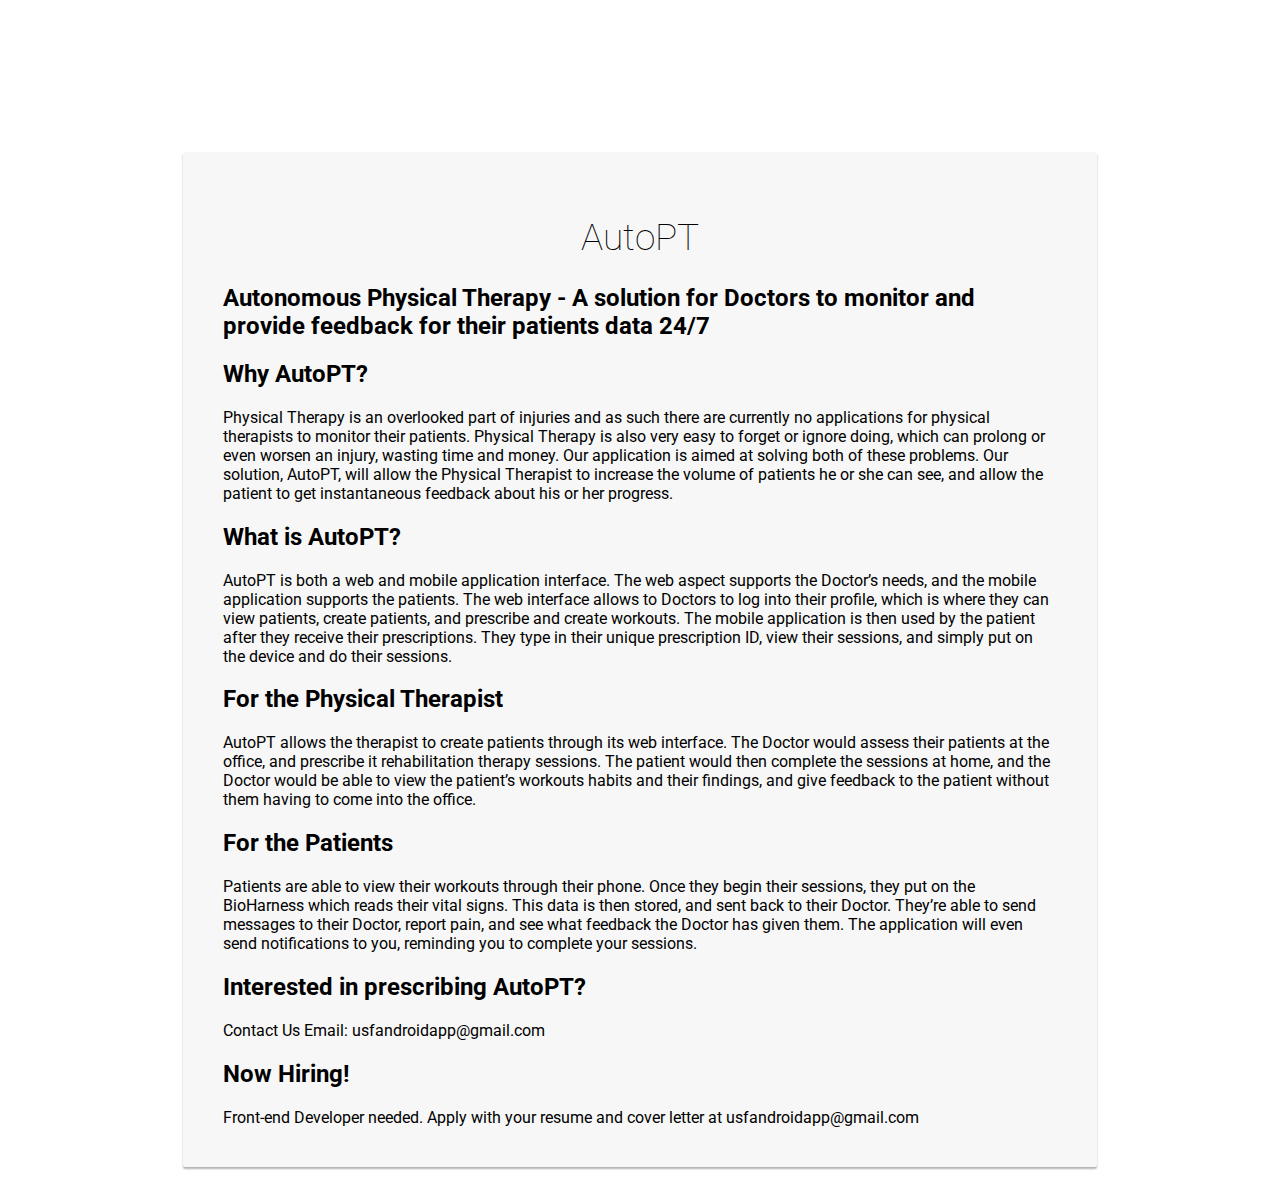
<file: website/about.html>
<!DOCTYPE html>
<html>

<head>

  <meta charset="UTF-8">

  <title>About</title>

  <link rel='stylesheet' href='http://codepen.io/assets/libs/fullpage/jquery-ui.css'>

    <link rel="stylesheet" href="css/style.css" media="screen" type="text/css" />

	<style>
	</style>

</head>

<body>
  <div class="login-card" style="width:66%">
  	<?php include 'includes.php'; ?>
  	<h1>AutoPT</h1>
  	<h2> Autonomous Physical Therapy - A solution for Doctors to monitor and provide feedback for their patients data 24/7 </h2>


	<h2>Why AutoPT?</h2>
	Physical Therapy is an overlooked part of injuries and as such there are currently no applications for physical therapists to monitor their patients. Physical Therapy is also very easy to forget or ignore doing, which can prolong or even worsen an injury, wasting time and money. Our application is aimed at solving both of these problems. Our solution, AutoPT, will allow the Physical Therapist to increase the volume of patients he or she can see, and allow the patient to get instantaneous feedback about his or her progress.

	<h2>What is AutoPT?</h2>
	AutoPT is both a web and mobile application interface. The web aspect supports the Doctor’s needs, and the mobile application supports the patients. The web interface allows to Doctors to log into their profile, which is where they can view patients, create patients, and prescribe and create workouts. The mobile application is then used by the patient after they receive their prescriptions. They type in their unique prescription ID, view their sessions, and simply put on the device and do their sessions.  

	<h2>For the Physical Therapist</h2>

	AutoPT allows the therapist to create patients through its web interface. The Doctor would assess their patients at the office, and prescribe it rehabilitation therapy sessions. The patient would then complete the sessions at home, and the Doctor would be able to view the patient’s workouts habits and their findings, and give feedback to the patient without them having to come into the office.			 

	<h2>For the Patients</h2>
	Patients are able to view their workouts through their phone. Once they begin their sessions, they put on the BioHarness which reads their vital signs. This data is then stored, and sent back to their Doctor. They’re able to send messages to their Doctor, report pain, and see what feedback the Doctor has given them. The application will even send notifications to you, reminding you to complete your sessions.

	<h2>Interested in prescribing AutoPT?</h2>
	Contact Us
	Email: usfandroidapp@gmail.com

	<h2>Now Hiring!</h2>
	Front-end Developer needed.
	Apply with your resume and cover letter at usfandroidapp@gmail.com

</div>

  <script src='http://codepen.io/assets/libs/fullpage/jquery_and_jqueryui.js'></script>

</body>

</html>
</file>
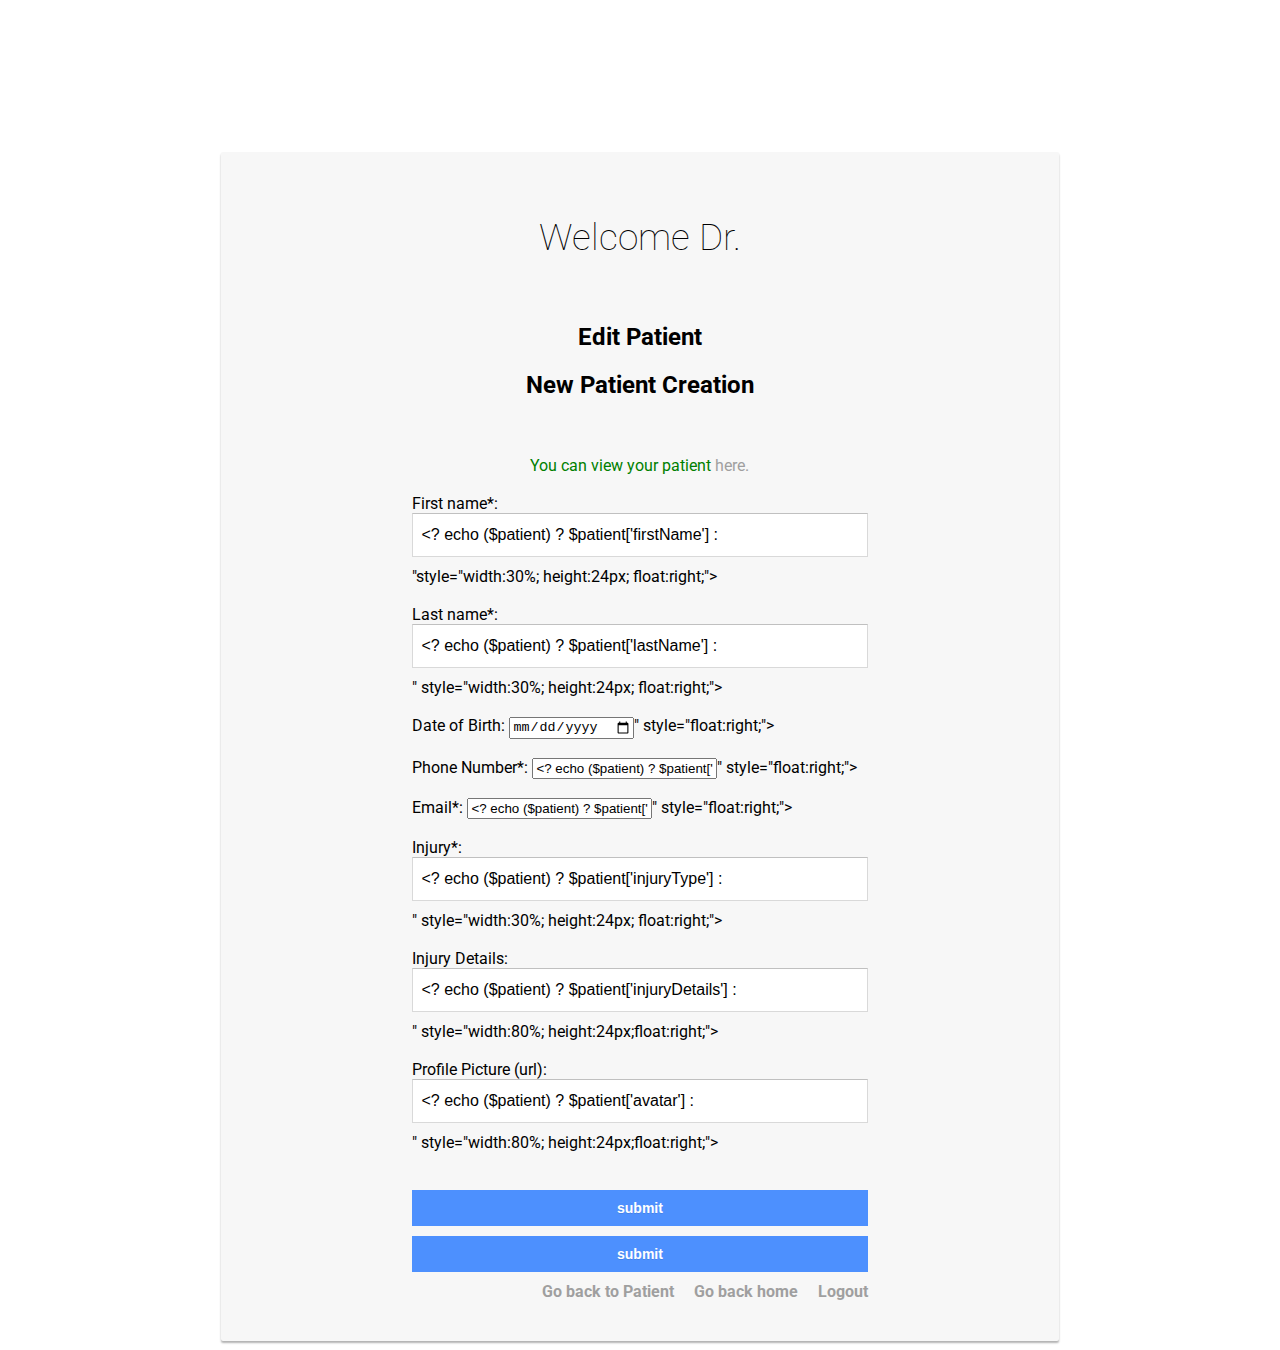
<file: website/add.html>
<!DOCTYPE html>
<html>

<head>

  <meta charset="UTF-8">



  <link rel='stylesheet' href='http://codepen.io/assets/libs/fullpage/jquery-ui.css'>

    <link rel="stylesheet" href="css/style.css" media="screen" type="text/css" />

	<style>
		.failure {
			text-align: center;
			margin-bottom: 20px;
			font-family: 'Roboto', sans-serif;
		}
		.login-card {
			width: 60%;
		}
	</style>

</head>

<body>
  <div class="login-card">
  	<?php include 'includes.php'; ?>
    <h1>Welcome Dr. <? echo $_SESSION['doctor']['lastName']; ?></h1><br>

    <? 
    	$post = $_POST;
    	$drId = $_SESSION['doctor']['id'];

    	if ($_GET['p']) {
    		$pId = $_GET['p'];
    		authenticate($pId, $drId);
    			
    		$result = dbFetch("SELECT * from patients where id='$pId'");
    		$patient = $result[0];
    	}

    	if ($post) {

			$validation = validateUserData($post);
			if ($validation['success'] == true) {

				$firstName = $post['firstName'];
				$lastName = $post['lastName'];
				$injuryType = $post['injuryType'];
				$injuryDetails = $post['injuryDetails'];
				$age = $post['age'];
				$avatar = $post['profileUrl'];
				$email = $post['email'];
				$phoneNumber = $post['phoneNumber'];


				if ($patient) {
					$query = "UPDATE patients SET firstName='$firstName', lastName='$lastName', injuryType='$injuryType', injuryDetails='$injuryDetails', age='$age', phoneNumber='$phoneNumber', avatar='$avatar', email='$email' WHERE id='$pId'";

					$result = dbQuery($query);
					newLocation('/patients?id='.$pId);
				}


				$query = "INSERT INTO patients (doctorId, firstName, lastName, injuryType, injuryDetails, age, email, phoneNumber, avatar) VALUES ('$drId', '$firstName', '$lastName', '$injuryType', '$injuryDetails', '$age', '$email', '$phoneNumber', '$avatar')";

				$result = dbQuery($query);

				if ($result['success'] == true) {
					$query = "SELECT id, firstName, lastName FROM patients WHERE doctorId='$drId' ORDER BY id DESC LIMIT 1";
					$patients = dbFetch($query);
					
					$newpId = $patients[0]['id'];
					$token = generateToken($newpId);
					
					$query = "UPDATE patients SET loginToken='$token' WHERE id='$newpId'";
					$result = dbQuery($query);
					
					$sFlag = "You have succesfully added patient " . $patients[0]['firstName'] . ' ' . $patients[0]['lastName'] . "\nYour patients login token is " . $token;

				} else {
					$eFlag = 'An error has occured. Please wait and try again later.';
				}
			} else {
				$eFlag = 'Some of your data was not properly typed in. Please try again.';
			}
 
    	}
    ?>
	    <div class="input" style="width:60%; padding-left: 20%">
	    	<div class="header" style="text-align:center"> 
	    	<? if ($patient) { ?> <h2>Edit Patient</h2> <title>Edit Patient</title>
	    	<? } else { ?> <h2>New Patient Creation</h2> <title>Add Patient</title><? } ?> </div> 

	    	<? if ($eFlag != NULL) ?> 
	    		<div class="warning" style="text-align:center"> <font color="red"><h3><? echo $eFlag; ?></h3></font></div><br>
	    	<? if ($sFlag != NULL) { ?> 
	    		<div class="success" style="text-align:center"> 
	    			<font color="green"> 
	    				<h3><? echo $sFlag; ?></h3>
	    				You can view your patient <a href="<? echo $SERVER['HTTP_HOST'] . '/patients?id=' . $newpId; ?>"> here.</a>
	    			</font>
	    		</div>
	    		<br>
	    	<? } else { ?>
	    	<form method="post">
	    		First name*: <input type="text" name="firstName" value="<? echo ($patient) ? $patient['firstName'] : "" ?>"style="width:30%; height:24px; float:right;"><br><br>
				Last name*: <input type="text" name="lastName" value="<? echo ($patient) ? $patient['lastName'] : "" ?>" style="width:30%; height:24px; float:right;"><br><br>
				Date of Birth: <input type="date" name="age" value="<? echo ($patient) ? $patient['age'] : "" ?>" style="float:right;"><br><br>
				Phone Number*: <input type="tel" name="phoneNumber" value="<? echo ($patient) ? $patient['phoneNumber'] : "" ?>" style="float:right;"><br><br>
				Email*: <input type="email" name="email" value="<? echo ($patient) ? $patient['email'] : "" ?>" style="float:right;"><br><br>
				Injury*: <input type="text" name="injuryType" value="<? echo ($patient) ? $patient['injuryType'] : "" ?>" style="width:30%; height:24px; float:right;"><br><br>
				Injury Details: <br><input type="text" name="injuryDetails" value="<? echo ($patient) ? $patient['injuryDetails'] : "" ?>" style="width:80%; height:24px;float:right;"><br><br>
				Profile Picture (url): <br><input type="text" name="profileUrl" value="<? echo ($patient) ? $patient['avatar'] : "" ?>" style="width:80%; height:24px;float:right;">
				<br><br><br>

				<? if ($patient) { ?> <input type="submit" name="update" class="login login-submit" value="submit">
				<? } else { ?> <input type="submit" name="add" class="login login-submit" value="submit"> <? } ?>
	    	</form>
	    	<? } ?>
	    	
	    	<a href="<? echo $SERVER['HTTP_HOST'].'/login.html?logout=true' ?>" style="float:right"> <b>Logout        </b> </a>        
	    	<a href="<? echo $SERVER['HTTP_HOST'].'/home' ?>" style="float:right; padding-right:20px;"> <b>Go back home</b> </a> 
	    	<? if ($patient) { ?> <a href="<? echo $SERVER['HTTP_HOST'].'/patients?id=' . $pId; ?>" style="float:right; padding-right:20px;"> <b>Go back to Patient</b> </a> <? } ?>

	    </div>

</div>

<!-- <div id="error"><img src="https://dl.dropboxusercontent.com/u/23299152/Delete-icon.png" /> Your caps-lock is on.</div> -->

  <script src='http://codepen.io/assets/libs/fullpage/jquery_and_jqueryui.js'></script>

</body>

</html>
</file>
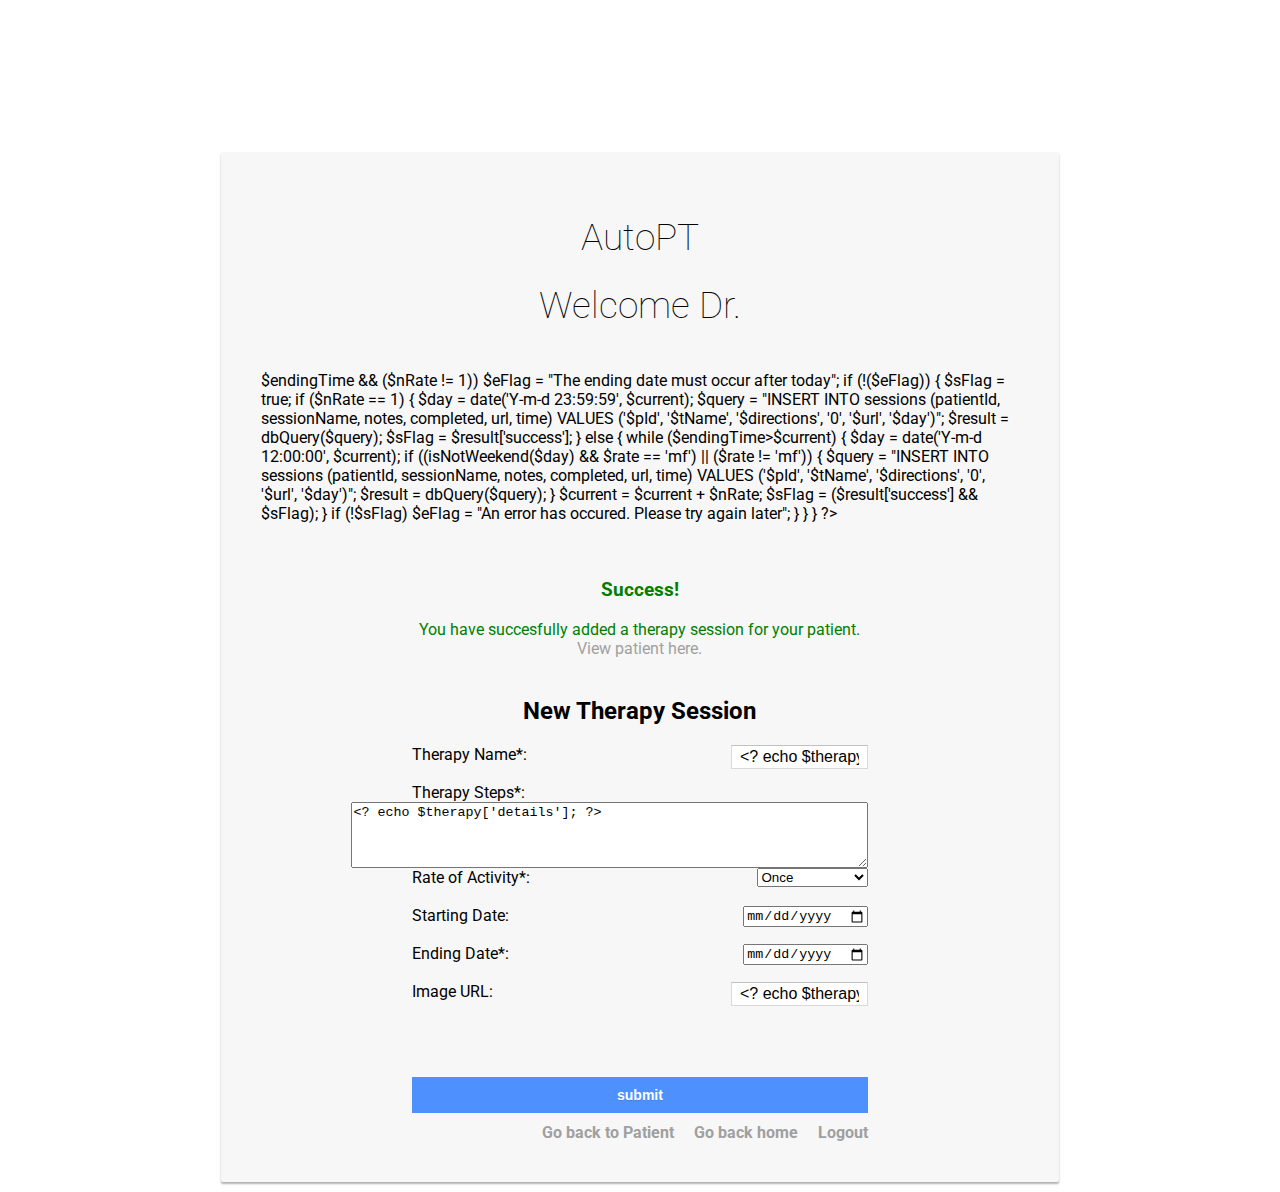
<file: website/add_therapy.html>
<!DOCTYPE html>
<html>

<head>

  <meta charset="UTF-8">

  <title>Create Therapy Session</title>

  <link rel='stylesheet' href='http://codepen.io/assets/libs/fullpage/jquery-ui.css'>

    <link rel="stylesheet" href="css/style.css" media="screen" type="text/css" />

	<style>
		.failure {
			text-align: center;
			margin-bottom: 20px;
			font-family: 'Roboto', sans-serif;
		}
		.login-card {
			width: 60%;
		}
	</style>

</head>

<body>
  <div class="login-card">
  	<?php include 'includes.php'; ?>
  	<h1>AutoPT</h1>
    <h1>Welcome Dr. <? echo $_SESSION['doctor']['lastName']; ?></h1><br>

    <? 
    	$post = $_POST;
    	$drId = $_SESSION['doctor']['id'];
    	$pId = $_GET['p'];

    	authenticate($pId, $drId);

    	if ($post) {
    		if ($post['tName']) $tName = $post['tName']; else $eFlag = "Sessions need a title";
    		if ($post['directions']) $directions = $post['directions']; else $eFlag = "Sessions needs directions";
    		$url = ($post['video']) ? $post['video'] : "";

    		$rate = $post['rate'];
    		switch($rate) {
    			case 'once':
    				$nRate = 1;
    				break;
    			case 'daily':
    				$nRate = 60*60*24;
    				break;
    			case 'biW':
    				$nRate = 60*60*24*3;
    				break;
    			case 'mf':
    				$nRate = 60*60*24;
    				break;
      			case 'weekly':
    				$nRate = 60*60*24*7;
    				break; 
    			case 'biM':
    				$nRate = 60*60*24*14;
    				break; 				
    		}
    		$today = strtotime(date('Y-m-d'));
    		$current = strtotime($post['startingDate']);
    		$endingTime = strtotime($post['endingDate']);

    		if ($today > $endingTime && ($nRate != 1)) $eFlag = "The ending date must occur after today";

    		if (!($eFlag)) {
    			$sFlag = true;
    			if ($nRate == 1) {
	    			$day = date('Y-m-d 23:59:59', $current);    	
    				$query = "INSERT INTO sessions (patientId, sessionName, notes, completed, url, time) VALUES ('$pId', '$tName', '$directions', '0', '$url', '$day')";
	    			$result = dbQuery($query);
	    			$sFlag = $result['success'];
    			} else {
    				while ($endingTime>$current) {
    					$day = date('Y-m-d 12:00:00', $current);  
    					
    					if ((isNotWeekend($day) && $rate == 'mf') || ($rate != 'mf')) {
		    				$query = "INSERT INTO sessions (patientId, sessionName, notes, completed, url, time) VALUES ('$pId', '$tName', '$directions', '0', '$url', '$day')";
		    				$result = dbQuery($query);
		    			}

		    			$current = $current + $nRate;
		    			$sFlag = ($result['success'] && $sFlag);
	    			}
	    			if (!$sFlag) $eFlag = "An error has occured. Please try again later";
		    	}
	    	}
    	}
    ?>
	    <div class="input" style="width:60%; padding-left: 20%">
	    	

	    	<? if ($eFlag != NULL) ?> 
	    		<div class="warning" style="text-align:center"> <font color="red"><h3><? echo $eFlag; ?></h3></font></div><br>
	    	<? if ($sFlag) { ?> 
	    		<div class="success" style="text-align:center"> 
	    			<font color="green"> 
	    				<h3> Success! </h3>
	    				You have succesfully added a therapy session for your patient. 
	    				<a href="<? echo $SERVER['HTTP_HOST'] . '/patients?id=' . $pId; ?>"> View patient here.</a>
	    			</font>
	    		</div>
	    		<br>
	    	<? } else { ?>

	    	<form method="post" id="newTherapy">
	    	<div class="create" style="width:100%">
	    		<? if ($_GET['t']) {
	    				$tId = $_GET['t'];
	    				$query = "SELECT * from defaultSessions WHERE id='$tId'";
	    				$results = dbFetch($query);
	    				$therapy = $results[0];
	    			} 
	    		?>
    			<div class="header" style="text-align:center"> <h2>New Therapy Session</h2> </div>
	    		Therapy Name*: <input type="text" name="tName" value="<? echo $therapy['sessionName']; ?>" style="width:30%; height:24px; float:right;"><br><br>
				Therapy Steps*: <textarea rows="4" cols="62" name="directions" form="newTherapy" style="float:right;"><? echo $therapy['details']; ?></textarea><br><br><br><br>
				Rate of Activity*: <select name="rate" size="1" style="float:right;">
								<option value="once">Once</option>
								<option value="daily">Daily</option>
								<option value="mf">Monday-Friday</option>
								<option value="biW">Bi-Weekly</option>
								<option value="weekly">Weekly</option>
								<option value="biM">Bi-Monthly</option>
							</select><br><br>
				Starting Date: <input type="date" name="startingDate" value="<? echo date('Y-m-d'); ?>" style="float:right;"><br><br>
				Ending Date*: <input type="date" name="endingDate" value="<? echo date('Y-m-d'); ?>" style="float:right;"><br><br>
				Image URL: <input type="text" name="video" value="<? echo $therapy['video']; ?>" style="width:30%; height:24px; float:right;"><br><br>
				<br><br><br>
			</div>
			<input type="submit" name="add" class="login login-submit" value="submit" style="width:20; margin-left: auto; margin-right: auto;">
	    	</form>
	    	<? } ?>
	    	<a href="<? echo $SERVER['HTTP_HOST'].'/login.html?logout=true' ?>" style="float:right"> <b>Logout        </b> </a>        
	    	<a href="<? echo $SERVER['HTTP_HOST'].'/home' ?>" style="float:right; padding-right:20px;"> <b>Go back home</b> </a> 
	    	<a href="<? echo $SERVER['HTTP_HOST'].'/patients?id=' . $pId; ?>" style="float:right; padding-right:20px;"> <b>Go back to Patient</b> </a> 
	    </div>

</div>

<!-- <div id="error"><img src="https://dl.dropboxusercontent.com/u/23299152/Delete-icon.png" /> Your caps-lock is on.</div> -->

  <script src='http://codepen.io/assets/libs/fullpage/jquery_and_jqueryui.js'></script>

</body>

</html>
</file>
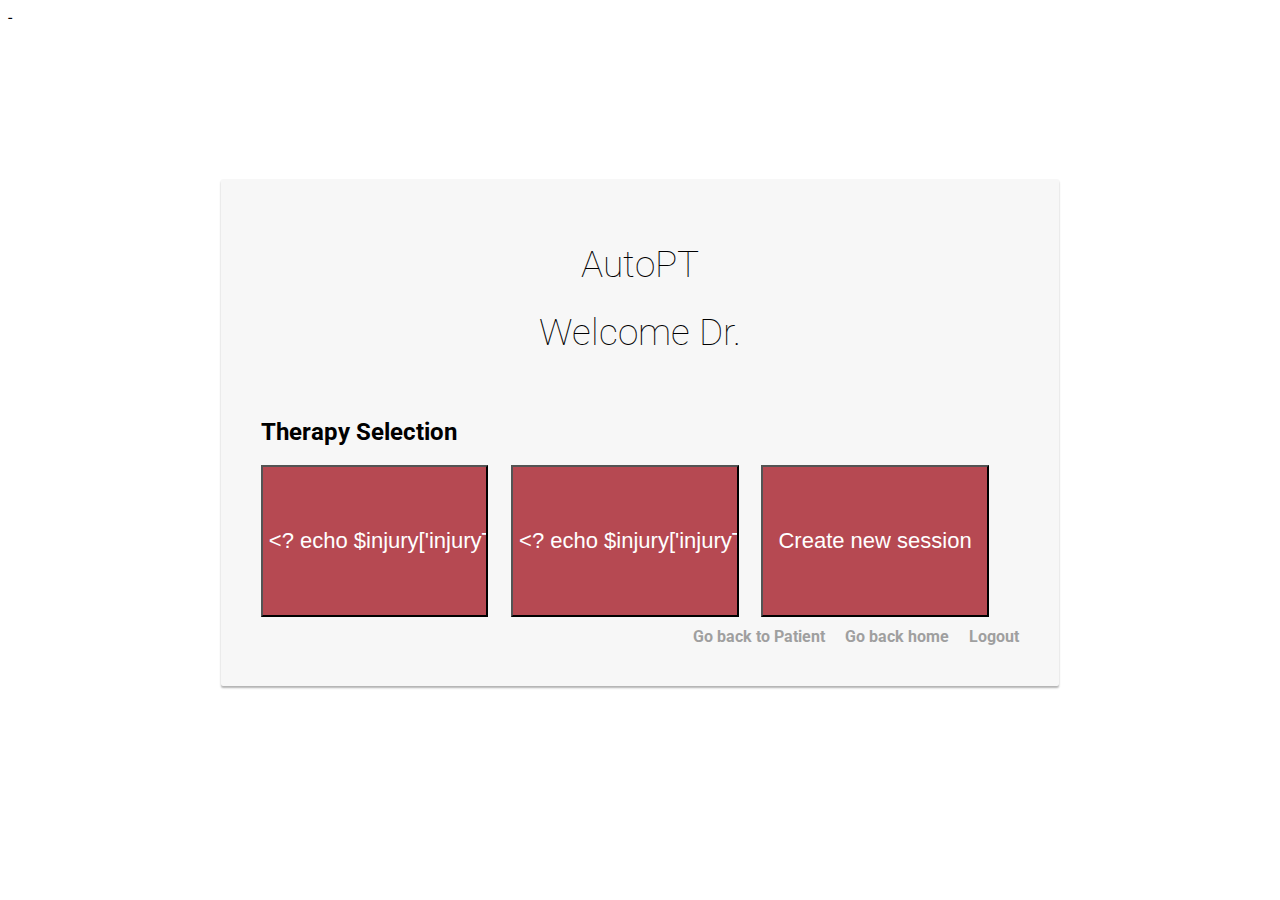
<file: website/injury.html>
-<!DOCTYPE html>
<html>

<head>

  <meta charset="UTF-8">

  <link rel='stylesheet' href='http://codepen.io/assets/libs/fullpage/jquery-ui.css'>

    <link rel="stylesheet" href="css/style.css" media="screen" type="text/css" />

	<style>
		.failure {
			text-align: center;
			margin-bottom: 20px;
			font-family: 'Roboto', sans-serif;
		}
		.login-card {
			width: 60%;
		}
		.funcButtons {
			height:152px;
			font-size:22px;
			color:white;
			margin-right: 3%;
			float: left;

		}
		.login-card input[type=submit] {
			width: 30% !important;
		}
		.funcButtons:hover {
			background-color:#D17081 !important;
		}
	</style>

</head>

<body>
  <div class="login-card">
  	<?php include 'includes.php'; ?>
  	<h1>AutoPT</h1>
    <h1>Welcome Dr. <? echo $_SESSION['doctor']['lastName']; ?></h1><br>
	<h2>Therapy Selection</h2> <title>Create Session</title>
    <? 
    	$pId = $_GET['p'];
    	$drId = $_SESSION['doctor']['id'];
    	authenticate($pId, $drId);

    	if ($_POST['injury'] == "Create new session") {
    		newLocation('/add_therapy?p='.$pId);
    	} else if ($_POST['injury']) {
    		newLocation('/injury?p='.$pId.'&i='.$_POST['injury']);
    	} else if ($_POST['therapy']) {
    		newLocation('/add_therapy?p='.$pId.'&t='.$_POST['tId']);
    	}

    	if ($_GET['i']) {
    		$iType = $_GET['i'];
    		$query = "SELECT * FROM defaultSessions WHERE injuryType='$iType'";
    	} else {
    		$query = "SELECT DISTINCT injuryType FROM defaultSessions";
    	}
    	$injuries = dbFetch($query);
    ?> 

    <?
    	foreach ($injuries as $injury) {
    ?>
        <form method="post">
	    	<? if ($iType) { ?>
	    		<input type="hidden" name="tId" value="<? echo $injury['id']; ?>">
	    		<input type="submit" name="therapy" class="funcButtons a" value="<? echo $injury['injuryType'] . ' - ' . $injury['sessionName']; ?>" style="background-color: #B64952;">
	    	<? } else { ?>
	    		<input type="submit" name="injury" class="funcButtons a" value="<? echo $injury['injuryType']; ?>" style="background-color: #B64952;">
	    	<? } ?>
    	</form>
    <? } ?>
    	<form method="post">
    		<input type="submit" name="injury" class="funcButtons a" value="Create new session" style="background-color: #B64952;">
    	</form>
		<a href="<? echo $SERVER['HTTP_HOST'].'/login.html?logout=true' ?>" style="float:right"> <b>Logout</b> </a> 
		<a href="<? echo $SERVER['HTTP_HOST'].'/home' ?>" style="float:right; padding-right:20px;"> <b>Go back home</b> </a> 
    	<a href="<? echo $SERVER['HTTP_HOST'].'/patients?id=' . $pId; ?>" style="float:right; padding-right:20px;"> <b>Go back to Patient</b> </a> 
</div>

<!-- <div id="error"><img src="https://dl.dropboxusercontent.com/u/23299152/Delete-icon.png" /> Your caps-lock is on.</div> -->

  <script src='http://codepen.io/assets/libs/fullpage/jquery_and_jqueryui.js'></script>

</body>

</html>
</file>
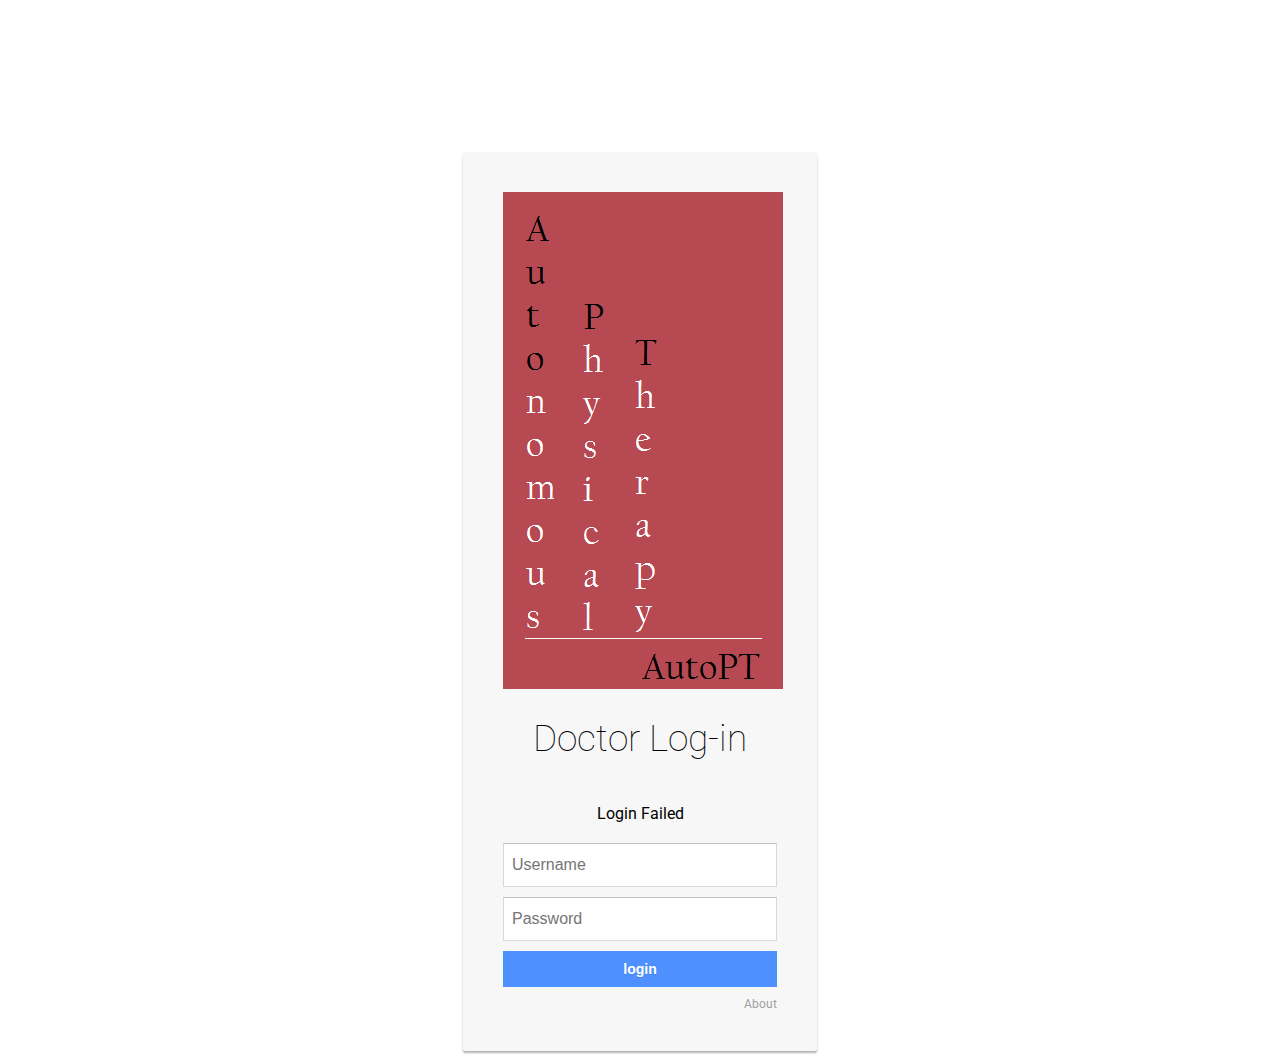
<file: website/login.html>
<!DOCTYPE html>
<html>

<head>

  <meta charset="UTF-8">

  <title>Auto PT Login</title>

  <link rel='stylesheet' href='http://codepen.io/assets/libs/fullpage/jquery-ui.css'>

    <link rel="stylesheet" href="css/style.css" media="screen" type="text/css" />

	<style>
		.failure {
			text-align: center;
			margin-bottom: 20px;
			font-family: 'Roboto', sans-serif;
		}
	</style>

</head>

<body>
  <div class="login-card">
  	 <img src="images/BigLogo.png" alt="logo">
    <h1>Doctor Log-in</h1><br>

    	<?php 
    	if($_POST['logout'] == true) {
    		session_destroy();
    	}

    	include 'includes.php';
		if ($_POST) {
			$user = $_POST['user'];
			$pass = $_POST['password'];
	
			$query = "SELECT * FROM doctors WHERE username='$user' and password='$pass'";

			$login = dbFetch($query);

			if ($login[0]['id']) {
				$_SESSION['doctor'] = $login[0];
				newLocation('/home');
			} else {
				?>
				<div class="failure">Login Failed</div>
				<?
			}
		}  	
	?>

 
  <form method="post">
    <input type="text" name="user" id="user" placeholder="Username">
    <input type="password" name="password" id="password" placeholder="Password">
    <input type="submit" name="login" class="login login-submit" value="login">
  </form>

  <div class="login-help">
    <a href="http://usfandroidapp.net63.net/about" style="float:right">About</a>
  </div>
</div>

  <script src='http://codepen.io/assets/libs/fullpage/jquery_and_jqueryui.js'></script>

</body>

</html>
</file>
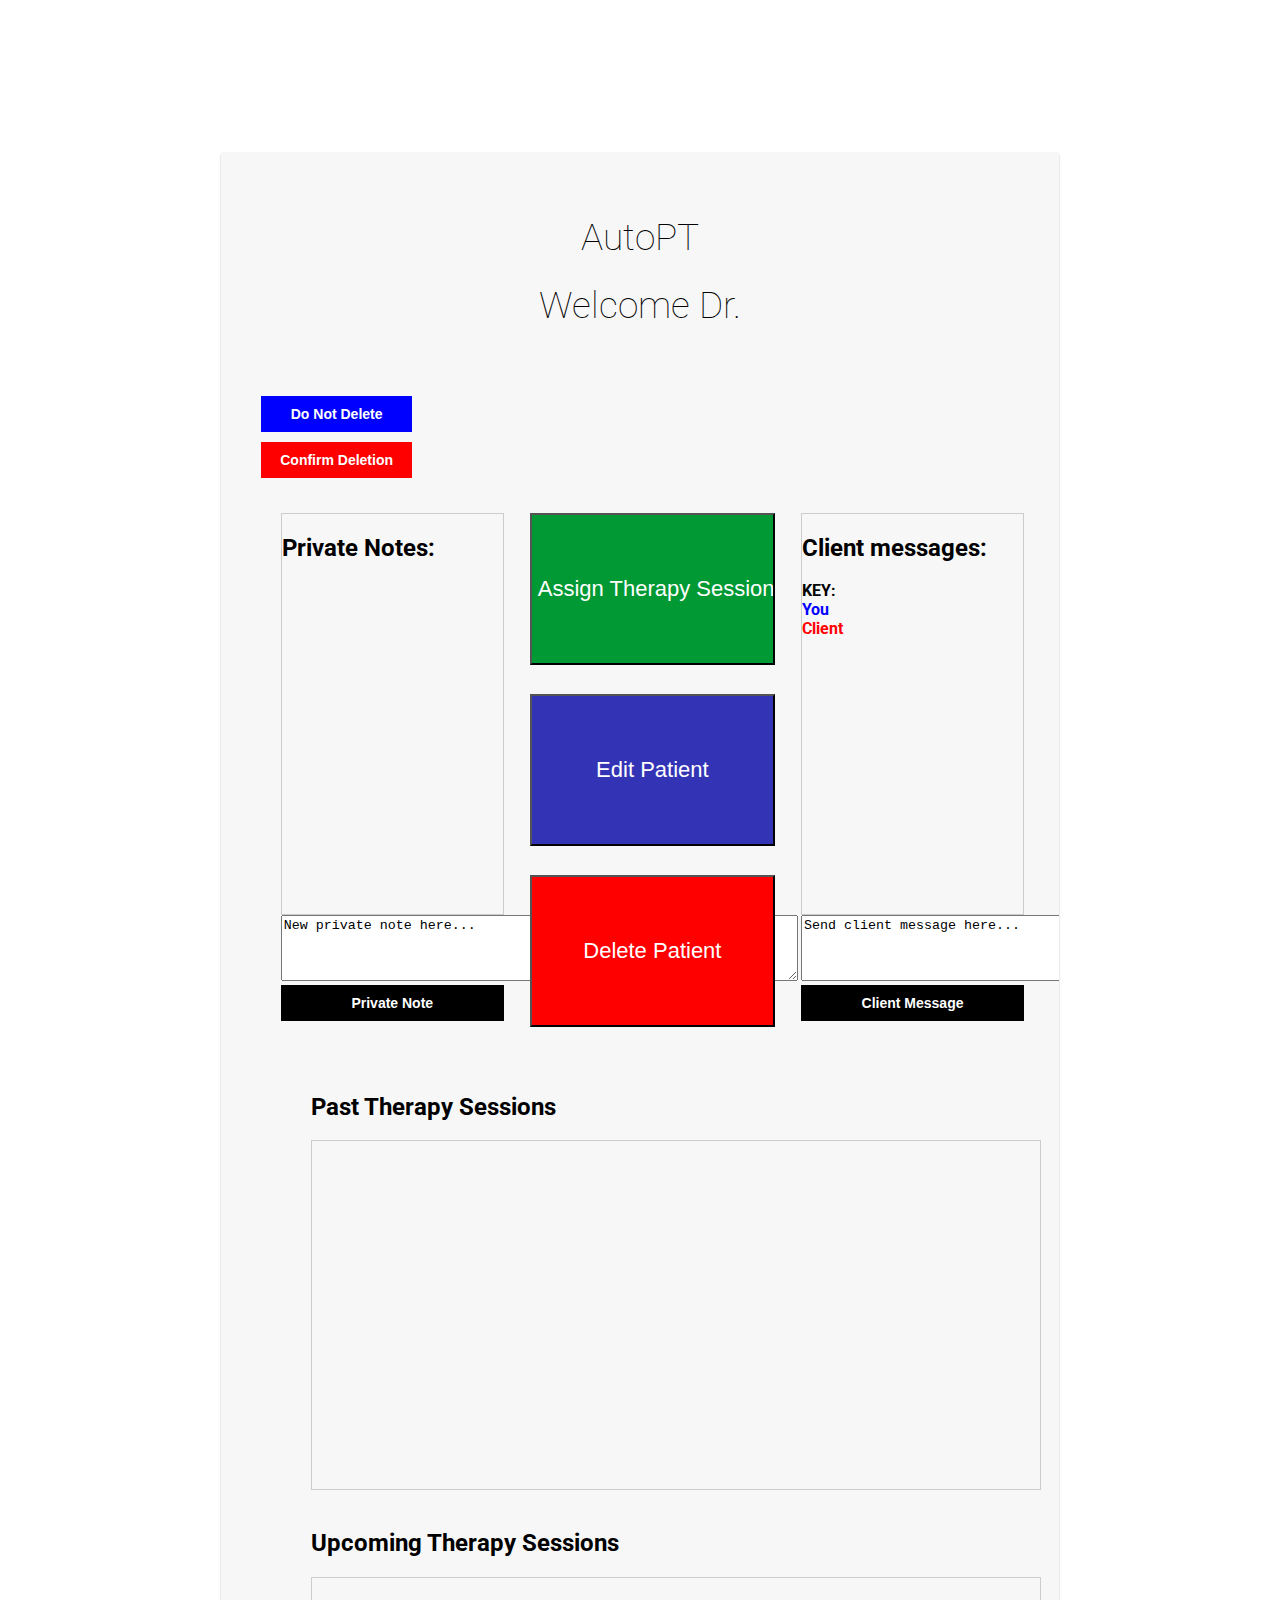
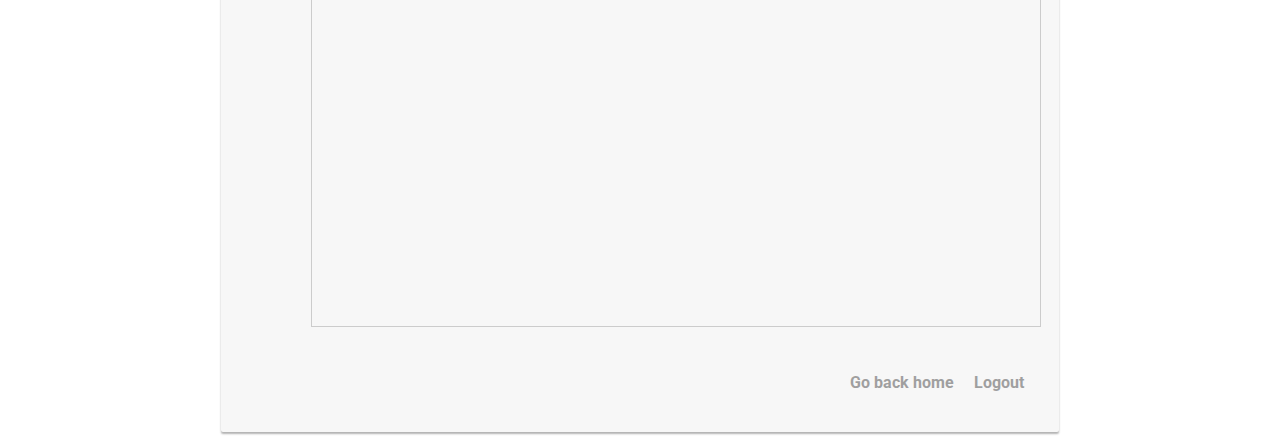
<file: website/patients.html>
<!DOCTYPE html>
<html>

<head>

  <meta charset="UTF-8">
  <?php include 'includes.php';?>
 
  <link rel='stylesheet' href='http://codepen.io/assets/libs/fullpage/jquery-ui.css'>

    <link rel="stylesheet" href="css/style.css" media="screen" type="text/css" />

	<style>
		.login-card {
			width: 60%;
		}
		.mainContent {
			padding: 25px 0px 30px 20px;
			width:98%;
		}
		.notes {
			height:400px;
			word-wrap: break-word;
			border:1px solid #ccc;
			overflow:auto;
		}
		.notes2 {
			height:400px;
			word-wrap: break-word;
			border:1px solid #ccc;
			overflow:auto;
		}		
		.funcButtons {
			height:152px;
			width:315px;
			font-size:22px;
			color:white;
		}
		.workouts {
			padding: 36px 0px 0px 30px;
			float:left;
			width:100%;
			height: 900px;
		}
		.session {
			width:94%;
			height:37%;
			padding-top:15px;
			padding-right:15px;
			padding-left:15px;
			word-wrap: break-word;
			border:1px solid #ccc;
			overflow:auto;			
		}
		.a:hover {background-color: #007A29 !important;}
		.b:hover {background-color: #1919AC !important;}
		.c:hover {background-color: #CC0000 !important;}
		.messages:hover {background-color: white !important; color: black !important; border:1px solid #ccc;}
	</style>
</head>

<body>
  <div class="login-card">
  	<h1>AutoPT</h1>
    <h1>Welcome Dr. <? echo $_SESSION['doctor']['lastName']; ?></h1><br>

    <? 
    	$pId = $_GET['id'];
		$drId = $_SESSION['doctor']['id'];
		authenticate($pId, $drId);

    	$patients = dbFetch("SELECT * FROM patients WHERE id='$pId'");
    	$patient = $patients[0];

    	$query = "UPDATE sessions SET completed='1' where time < CURRENT_DATE";
    	dbQuery($query);

    	updateUnseenDrMsgs($drId, $pId);
    ?>

    <div class="pTable" style="padding-bottom:25px; padding-left:22%;">
		<? generateTable($patient); ?>
	</div>

	<?
    	if ($_POST['privateMessage']) {
    		insertMessage($drId, $pId, 1, $_POST['privateMessage']);
    	}

    	if ($_POST['clientMessage']) {
    		insertMessage($drId, $pId, 0, $_POST['clientMessage']);
    	}

    	if ($_POST['therapy'] == "Assign Therapy Session") {
    		newLocation('/injury?p='.$pId);
    	}

    	if ($_POST['edit'] == "Edit Patient") {
    		newLocation('/add?p='.$pId);
    	}

    	if ($_POST['delete'] == "Delete Patient") {
    		?>
    		<form method="post">
	    		<input type="submit" name="delete" class="login login-submit" value="Do Not Delete" style="width:20%;  background-color: blue;">
	    		<input type="submit" name="delete" class="login login-submit" value="Confirm Deletion" style="width:20%;  background-color: red;">
	  		</form>
	  		<?
    	} else if ($_POST['delete'] == 'Confirm Deletion') {
			deletePatient($pId);						
			newLocation('/home');
		} else { 

   		 ?>
		   	<div class="mainContent">
			   	<div class="messages" stlye="width:100%; height:527px;">
			   	  <div class="private" style="width:30%; float:left">
					  <div class="notes">
					  	<h2>Private Notes:</h2>
					  	<?
					  		$notes = getDrNotes($drId, $pId);
					  		if ($notes == NULL) {
					  			echo "You have no private notes for this patient.";
					  		} else {
					  			foreach ($notes as $message) {
					  				?> <b><?echo $message['time'] . ':    '?></b><? echo $message['message']; ?> <br><br> <?
					  			}
					  		}
					  	?>
					  </div>
					  	<form id="privateForm" method="post">
					     <textarea rows="4" cols="62" name="privateMessage" form="privateForm">New private note here...</textarea>
					     <input type="submit" name="submit" class="login login-submit messages" value="Private Note" style="background-color: black;">
					  </form>
				  </div>
				  <div class="options" style="float:left; width:33%; margin-left:3.5%;">
					<form method="post">
					    <input type="submit" name="therapy" class="funcButtons a" value="Assign Therapy Session" style="background-color: #009933;"><br>
					    <input type="submit" name="edit" class="funcButtons b" value="Edit Patient" style="background-color: 	#3333B5;"><br>
					    <input type="submit" name="delete" class="funcButtons c" value="Delete Patient" style="background-color: #FF0000;">
					  </form>	

				  </div>			     
			   	  <div class="public" style="width:30%; float:right;">
					  <div class="notes2">
					  	<h2>Client messages:</h2>
					  	<b>KEY:<br><FONT COLOR=blue>You</FONT><br><FONT COLOR=red>Client</FONT><br><br></b>
					  	<?
					  		$notes = getClientMessages($drId, $pId);
					  		if ($notes == NULL) {
					  			echo "You have no client messages with this patient.";
					  		} else {
					  			foreach ($notes as $message) {
					  				if ($message['userType'] == 1) {
					  					?> <b><FONT COLOR=red><?echo $message['time'] . ':    '?></b><? echo $message['message']; ?> </FONT><br><br> <?
					  				} else {

					  					?><b><FONT COLOR=blue><?echo $message['time'] . ':    '?></b><? echo $message['message']; ?> </FONT><br><br>  <?
					  				}
					  			}
					  		}
					  	?>
					  </div>
					  	<form id="theForm" method="post">
					     <textarea rows="4" cols="62" name="clientMessage" form="theForm">Send client message here...</textarea>
					     <input type="submit" name="submit" class="login login-submit messages" value="Client Message" style="background-color: black;">
					  </form>
				</div>	


			</div>
			<div class="workouts">
				<h2>Past Therapy Sessions</h2><div class="completed session">
					<?
						$results = dbFetch("SELECT * FROM sessions WHERE completed='1' and patientId='" . $pId ."' ORDER BY time DESC");
						if ($results) generateCompletedTable($results);
						else echo "There have been no past Therapy Sessions";
					?>
				</div><br>
				<h2>Upcoming Therapy Sessions</h2><div class="upcoming session">
					<?
						$results = dbFetch("SELECT * FROM sessions WHERE completed='0' and patientId='" . $pId ."' ORDER BY time ASC");
						if ($results) generateUpcomingTable($results);
						else echo "There are no upcoming Therapy Sessions";
					?>					
				</div>
			</div>
		<? } ?>
		<br><br>
		<a href="<? echo $SERVER['HTTP_HOST'].'/login.html?logout=true' ?>" style="float:right"> <b>Logout</b> </a> 
    	<a href="<? echo $SERVER['HTTP_HOST'].'/home' ?>" style="float:right; padding-right:20px;"> <b>Go back home</b> </a> 

    </div>


    	 <title>Patient <? echo $patient['lastName']; ?></title>
</div>

  <script src='http://codepen.io/assets/libs/fullpage/jquery_and_jqueryui.js'></script>

</body>
</html>
</file>
<file: website/css/style.css>
@import url(http://fonts.googleapis.com/css?family=Roboto:400,100);

body {
  background: url(https://dl.dropboxusercontent.com/u/23299152/Wallpapers/wallpaper-22705.jpg) no-repeat center center fixed; 
  -webkit-background-size: cover;
  -moz-background-size: cover;
  -o-background-size: cover;
  background-size: cover;
  font-family: 'Roboto', sans-serif;
}

.login-card {
  padding-top: 25%;
  padding: 40px;
  width: 274px;
  background-color: #F7F7F7;
  margin: 0 auto 10px;
  border-radius: 2px;
  box-shadow: 0px 2px 2px rgba(0, 0, 0, 0.3);
  overflow: hidden;
  margin-top: 12%;
}

.login-card h1 {
  font-weight: 100;
  text-align: center;
  font-size: 2.3em;
}

.login-card input[type=submit] {
  width: 100%;
  display: block;
  margin-bottom: 10px;
  position: relative;
}

.login-card input[type=text], input[type=password] {
  height: 44px;
  font-size: 16px;
  width: 100%;
  margin-bottom: 10px;
  -webkit-appearance: none;
  background: #fff;
  border: 1px solid #d9d9d9;
  border-top: 1px solid #c0c0c0;
  /* border-radius: 2px; */
  padding: 0 8px;
  box-sizing: border-box;
  -moz-box-sizing: border-box;
}

.login-card input[type=text]:hover, input[type=password]:hover {
  border: 1px solid #b9b9b9;
  border-top: 1px solid #a0a0a0;
  -moz-box-shadow: inset 0 1px 2px rgba(0,0,0,0.1);
  -webkit-box-shadow: inset 0 1px 2px rgba(0,0,0,0.1);
  box-shadow: inset 0 1px 2px rgba(0,0,0,0.1);
}

.login {
  text-align: center;
  font-size: 14px;
  font-family: 'Arial', sans-serif;
  font-weight: 700;
  height: 36px;
  padding: 0 8px;
/* border-radius: 3px; */
/* -webkit-user-select: none;
  user-select: none; */
}

.login-submit {
  /* border: 1px solid #3079ed; */
  border: 0px;
  color: #fff;
  text-shadow: 0 1px rgba(0,0,0,0.1); 
  background-color: #4d90fe;
  /* background-image: -webkit-gradient(linear, 0 0, 0 100%,   from(#4d90fe), to(#4787ed)); */
}

.login-submit:hover {
  /* border: 1px solid #2f5bb7; */
  border: 0px;
  text-shadow: 0 1px rgba(0,0,0,0.3);
  background-color: #357ae8;
  /* background-image: -webkit-gradient(linear, 0 0, 0 100%,   from(#4d90fe), to(#357ae8)); */
}

.login-card a {
  text-decoration: none;
  color: #666;
  font-weight: 400;
  text-align: center;
  display: inline-block;
  opacity: 0.6;
  transition: opacity ease 0.5s;
}

.login-card a:hover {
  opacity: 1;
}

.login-help {
  width: 100%;
  text-align: center;
  font-size: 12px;
}
</file>
